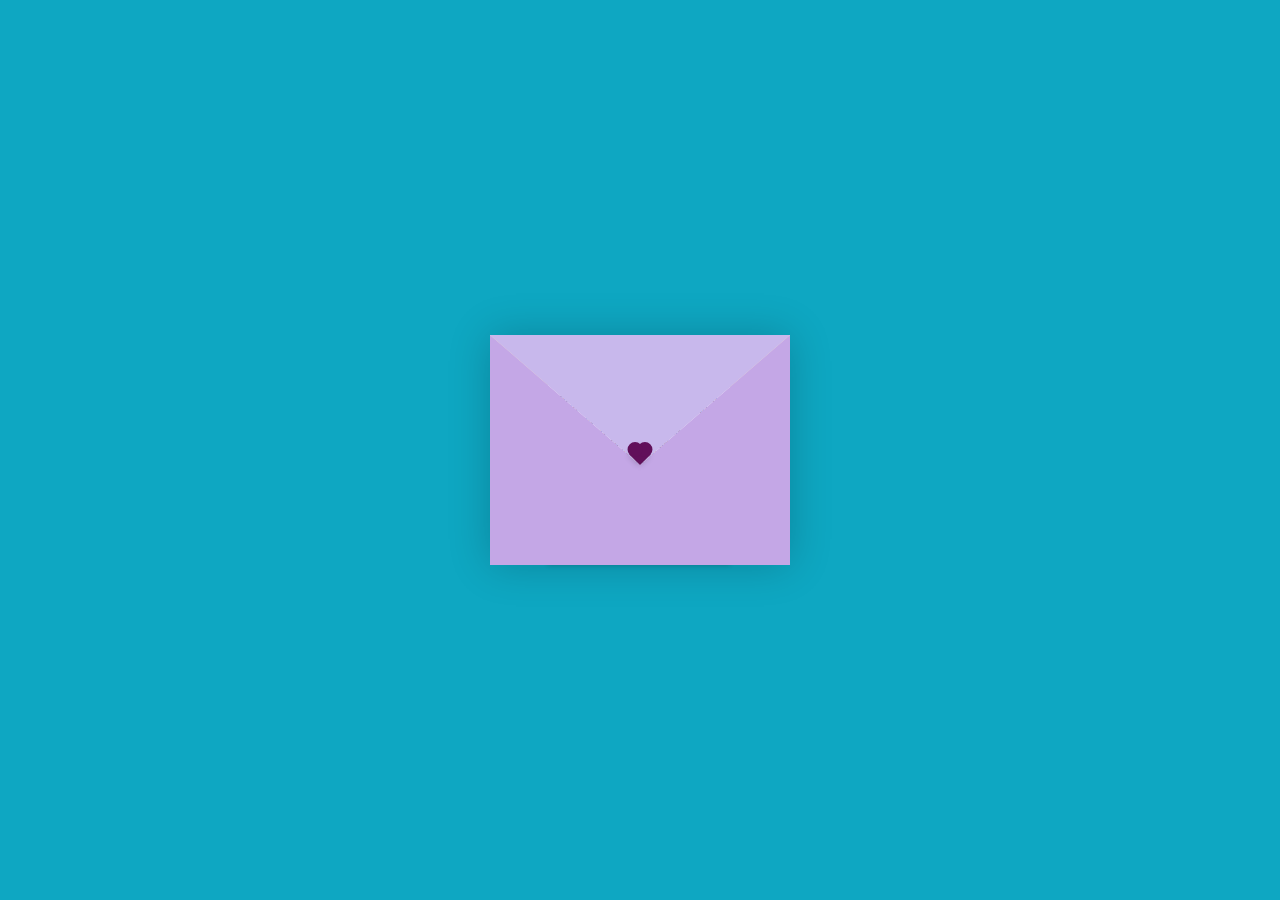
<file: para-Ti-Ara.html>
<!DOCTYPE html>
<html lang="en">
<head>
    <meta charset="UTF-8">
    <meta http-equiv="X-UA-Compatible" content="IE=edge">
    <meta name="viewport" content="width=device-width, initial-scale=1.0">
    <title>cartita jsjsj</title>
    <link rel="stylesheet" href="./style.css">
</head>
<body>
    <div class="container">
        <div class="envelope-wrapper">
            <div class="envelope">
                <div class="letter">
                    <div class="text">
                        <strong>🤍Para mi niña preciosa🤍</strong>
                        <p>
                            se que mis plabras no son suficientes para demostrar mucho o todo mi amor pero igual quiero que se sepas de que eres lo mas especias de mi vida mi niña preciosa desde que llegaste agradezco cada momento perdon por los problemas anteriores amor pero quiero progresar dia con dia contigo en mi vida mi niña preciosa TE AMO🤍.
                        </p>
                    </div>
                </div>
            </div>
            <div class="heart"></div>
        </div>
    </div>
    <script>
        const envelope = document.querySelector('.envelope-wrapper');
        envelope.addEventListener('click', () => {
            envelope.classList.toggle('flap');
        });
    </script>
</body>
</html>
</file>
<file: style.css>
:root{
  --primary: #fff;
  --bg-color: rgb(14, 167, 194);
  --bg-envelope-color: #f5edd1;
  --envelope-tab: #c8b8ec;
  --envelope-cover: #c4a7e6;
  --shadow-color: rgba(0, 0, 0, 0.2);
  --txt-color: #444;
  --heart-color: rgb(97, 15, 90);
}
body{
  margin: 0;
  padding: 0;
  box-sizing: border-box;
  background: var(--bg-color);
  display: flex;
  align-items: center;
  justify-content: center;
}
.container {
  height: 100vh;
  display: grid;
  place-items: center;
}
.container > .envelope-wrapper {
  background: var(--bg-envelope-color);
  box-shadow: 0 0 40px var(--shadow-color);
}
.envelope-wrapper > .envelope {
  position: relative;
  width: 300px;
  height: 230px;
}
.envelope-wrapper > .envelope::before {
  content: "";
  position: absolute;
  top: 0;
  z-index: 2;
  border-top: 130px solid var(--envelope-tab);
  border-right: 150px solid transparent;
  border-left: 150px solid transparent;
  transform-origin: top;
  transition: all 0.5s ease-in-out 0.7s;
}
.envelope-wrapper > .envelope::after {
  content: "";
  position: absolute;
  z-index: 2;
  width: 0px;
  height: 0px;
  border-top: 130px solid transparent;
  border-right: 150px solid var(--envelope-cover);
  border-bottom: 100px solid var(--envelope-cover);
  border-left: 150px solid var(--envelope-cover);
}
.envelope > .letter {
  position: absolute;
  right: 20%;
  bottom: 0;
  width: 54%;
  height: 80%;
  background: var(--primary);
  text-align: center;
  transition: all 1s ease-in-out;
  box-shadow: 0 0 5px var(--shadow-color);
  padding: 20px 10px;
}

.envelope > .letter > .text {
  font-family: 'Gill Sans', 'Gill Sans MT', Calibri, 'Trebuchet MS', sans-serif;
  color: var(--txt-color);
  text-align: left;
  font-size: 10px;
}
.heart {
  position: absolute;
  top: 50%;
  left: 50%;
  width: 15px;
  height: 15px;
  background: var(--heart-color);
  z-index: 4;
  transform: translate(-50%, -20%) rotate(45deg);
  transition: transform 0.5s ease-in-out 1s;
  box-shadow: 0 1px 6px var(--shadow-color);
  cursor: pointer;
}
.heart:before, 
.heart:after {
  content: "";
  position: absolute;
  width: 15px;
  height: 15px;
  background-color: var(--heart-color);
  border-radius: 50%;
}
.heart:before {
  top: -7.5px;
}
.heart:after {
  right: 7.5px;
}
.flap > .envelope:before {
  transform: rotateX(180deg);
  z-index: 0;
}
.flap > .envelope > .letter {
  bottom: 170px;
  transform: scale(1.5);
  transition-delay: 1s;
}
.flap > .heart {
  transform: rotate(90deg);
  transition-delay: 0.4s;
}
</file>
